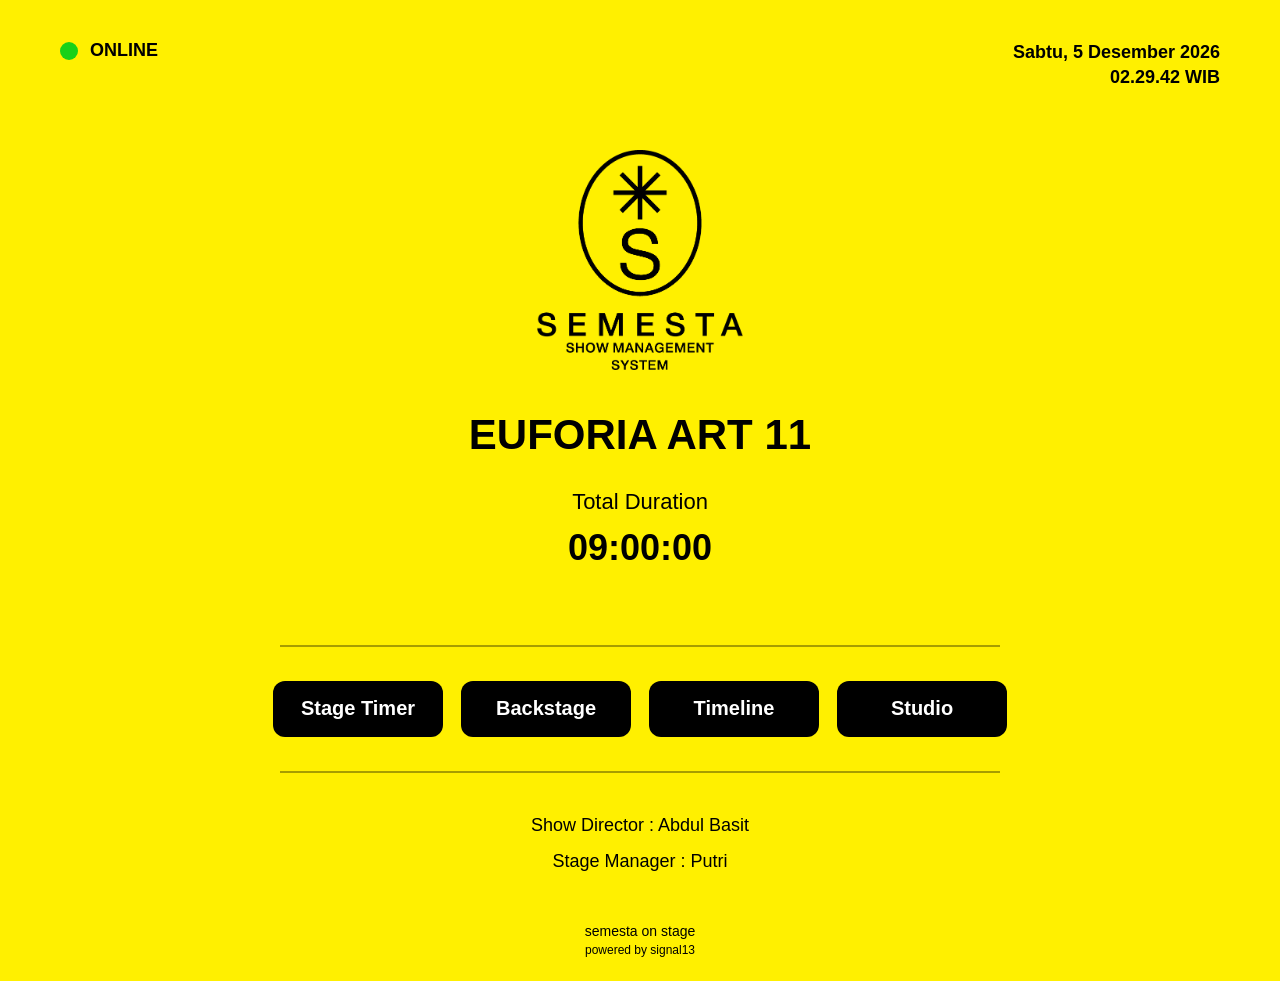
<file: index.html>
<!DOCTYPE html>
<html lang="id">

<head>

<meta charset="UTF-8">

<meta
    name="viewport"
    content="width=device-width, initial-scale=1.0">

<title>SEMESTA ON STAGE</title>

<link rel="stylesheet" href="style.css">

</head>

<body>

<!-- ==========================================
TOP BAR
=========================================== -->

<header class="topbar">

    <div class="status">

        <span id="status-dot"></span>

        <span id="status-text">

            ONLINE

        </span>

    </div>

    <div class="datetime">

        <div id="date">

            Sabtu, 12 Juli 2026

        </div>

        <div id="time">

            21:00:00 WIB

        </div>

    </div>

</header>

<!-- ==========================================
MAIN
=========================================== -->

<main class="container">

    <!-- Logo -->

    <img
        src="logo-semesta.png"
        alt="SEMESTA"
        class="logo">

    <!-- Event -->

    <h1 id="event-name">

        Loading Project...

    </h1>

    <!-- Duration -->

    <div class="duration-title">

        Total Duration

    </div>

    <div id="duration">

        --:--:--

    </div>

    <hr>

    <!-- Menu -->

    <div class="menu">

        <button id="timer">

            Stage Timer

        </button>

        <button id="backstage">

            Backstage

        </button>

        <button id="timeline">

            Timeline

        </button>

        <button id="studio">

            Studio

        </button>

    </div>

    <hr>

    <!-- Crew -->

    <div class="crew">

        <p>

            Show Director :

            <span id="show-director">

                -

            </span>

        </p>

        <p>

            Stage Manager :

            <span id="stage-manager">

                -

            </span>

        </p>

    </div>

</main>

<!-- ==========================================
FOOTER
=========================================== -->

<footer>

    <div>

        semesta on stage

    </div>

    <small>

        powered by signal13

    </small>

</footer>

<script src="config.js"></script>

<script src="app.js"></script>

</body>

</html>
</file>
<file: style.css>
/* ======================================================
   SIGNAL13 Dashboard
   Version : 1.0
====================================================== */

*{
    margin:0;
    padding:0;
    box-sizing:border-box;
}

html,
body{

    width:100%;
    height:100%;

    background:#FFF000;

    font-family:Arial, Helvetica, sans-serif;

    color:#000;

}

body{

    display:flex;

    flex-direction:column;

}

/* ======================================================
   TOP BAR
====================================================== */

.topbar{

    width:100%;

    display:flex;

    justify-content:space-between;

    align-items:flex-start;

    padding:40px 60px;

}

.status{

    display:flex;

    align-items:center;

    gap:12px;

    font-size:18px;

    font-weight:bold;

}

#status-dot{

    width:18px;

    height:18px;

    border-radius:50%;

    background:#18d118;

}

.datetime{

    text-align:right;

    line-height:1.4;

    font-size:18px;

    font-weight:bold;

}

/* ======================================================
   CONTENT
====================================================== */

.container{

    flex:1;

    display:flex;

    flex-direction:column;

    justify-content:center;

    align-items:center;

    text-align:center;

    padding:20px;

}

/* ======================================================
   LOGO
====================================================== */

.logo{

    height:220px;

    width:auto;

    margin-bottom:40px;

}

/* ======================================================
   EVENT
====================================================== */

#event-name{

    font-size:42px;

    font-weight:700;

    margin-bottom:28px;

    line-height:1.2;

}

/* ======================================================
   DURATION
====================================================== */

.duration-title{

    font-size:22px;

    margin-bottom:12px;

}

#duration{

    font-size:36px;

    font-weight:bold;

    margin-bottom:42px;

}

/* ======================================================
   LINE
====================================================== */

hr{

    width:720px;

    max-width:90%;

    border:none;

    border-top:2px solid rgba(0,0,0,.35);

    margin:34px 0;

}

/* ======================================================
   MENU
====================================================== */

.menu{

    display:flex;

    gap:18px;

    justify-content:center;

    flex-wrap:wrap;

}

.menu button{

    width:170px;

    height:56px;

    border:none;

    border-radius:12px;

    background:#000;

    color:#FFF;

    font-size:20px;

    font-weight:bold;

    cursor:pointer;

    transition:.2s;

}

.menu button:hover{

    transform:translateY(-2px);

}

/* ======================================================
   CREW
====================================================== */

.crew{

    font-size:18px;

    line-height:2;

}

/* ======================================================
   FOOTER
====================================================== */

footer{

    text-align:center;

    padding:24px;

}

footer div{

    font-size:14px;

    text-transform:lowercase;

}

footer small{

    display:block;

    margin-top:4px;

    font-size:12px;

    text-transform:lowercase;

}

/* ======================================================
   MOBILE
====================================================== */

@media (max-width:900px){

.topbar{

    padding:28px;

}

.datetime{

    font-size:15px;

}

.status{

    font-size:15px;

}

.logo{

    height:170px;

    margin-bottom:36px;

}

#event-name{

    font-size:34px;

}

.duration-title{

    font-size:20px;

}

#duration{

    font-size:36px;

}

.menu{

    flex-direction:column;

    width:100%;

    align-items:center;

}

.menu button{

    width:100%;

    max-width:320px;

}

.crew{

    font-size:16px;

}

footer{

    padding:20px;

}

}
</file>
